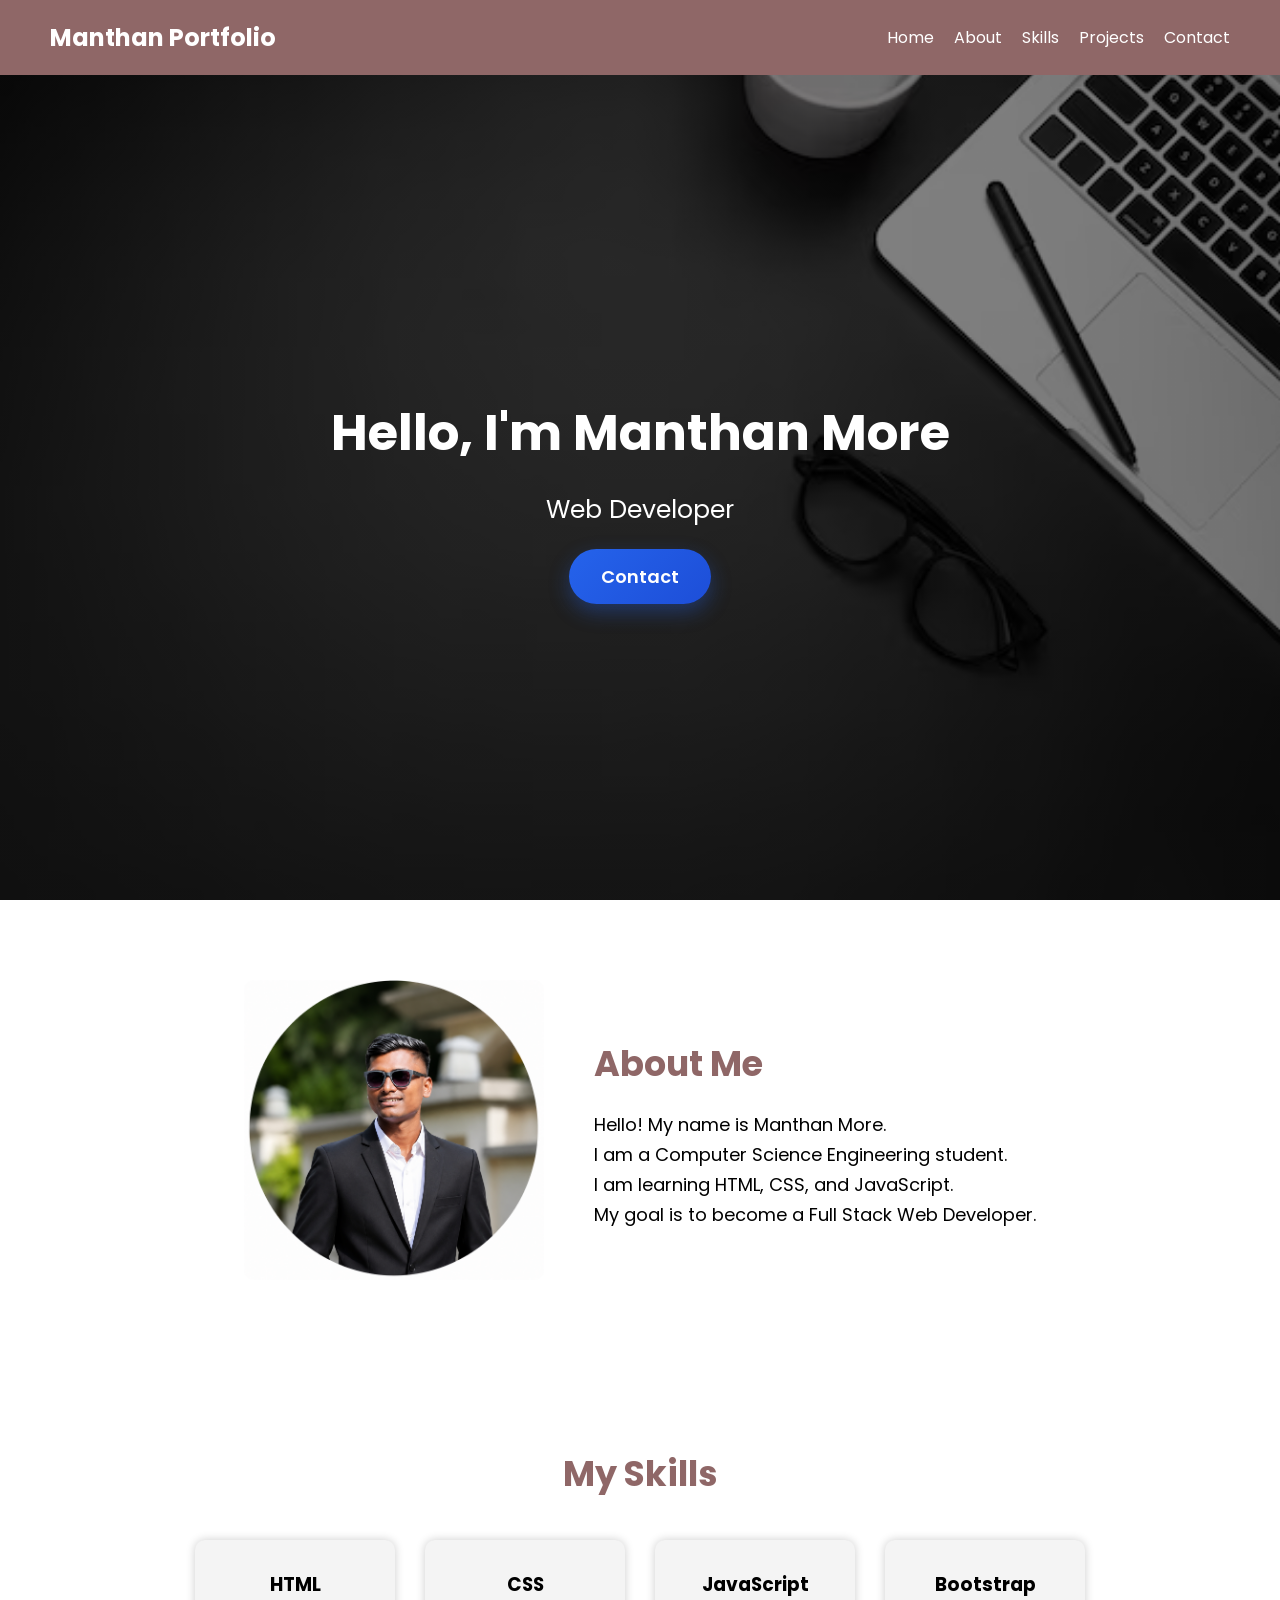
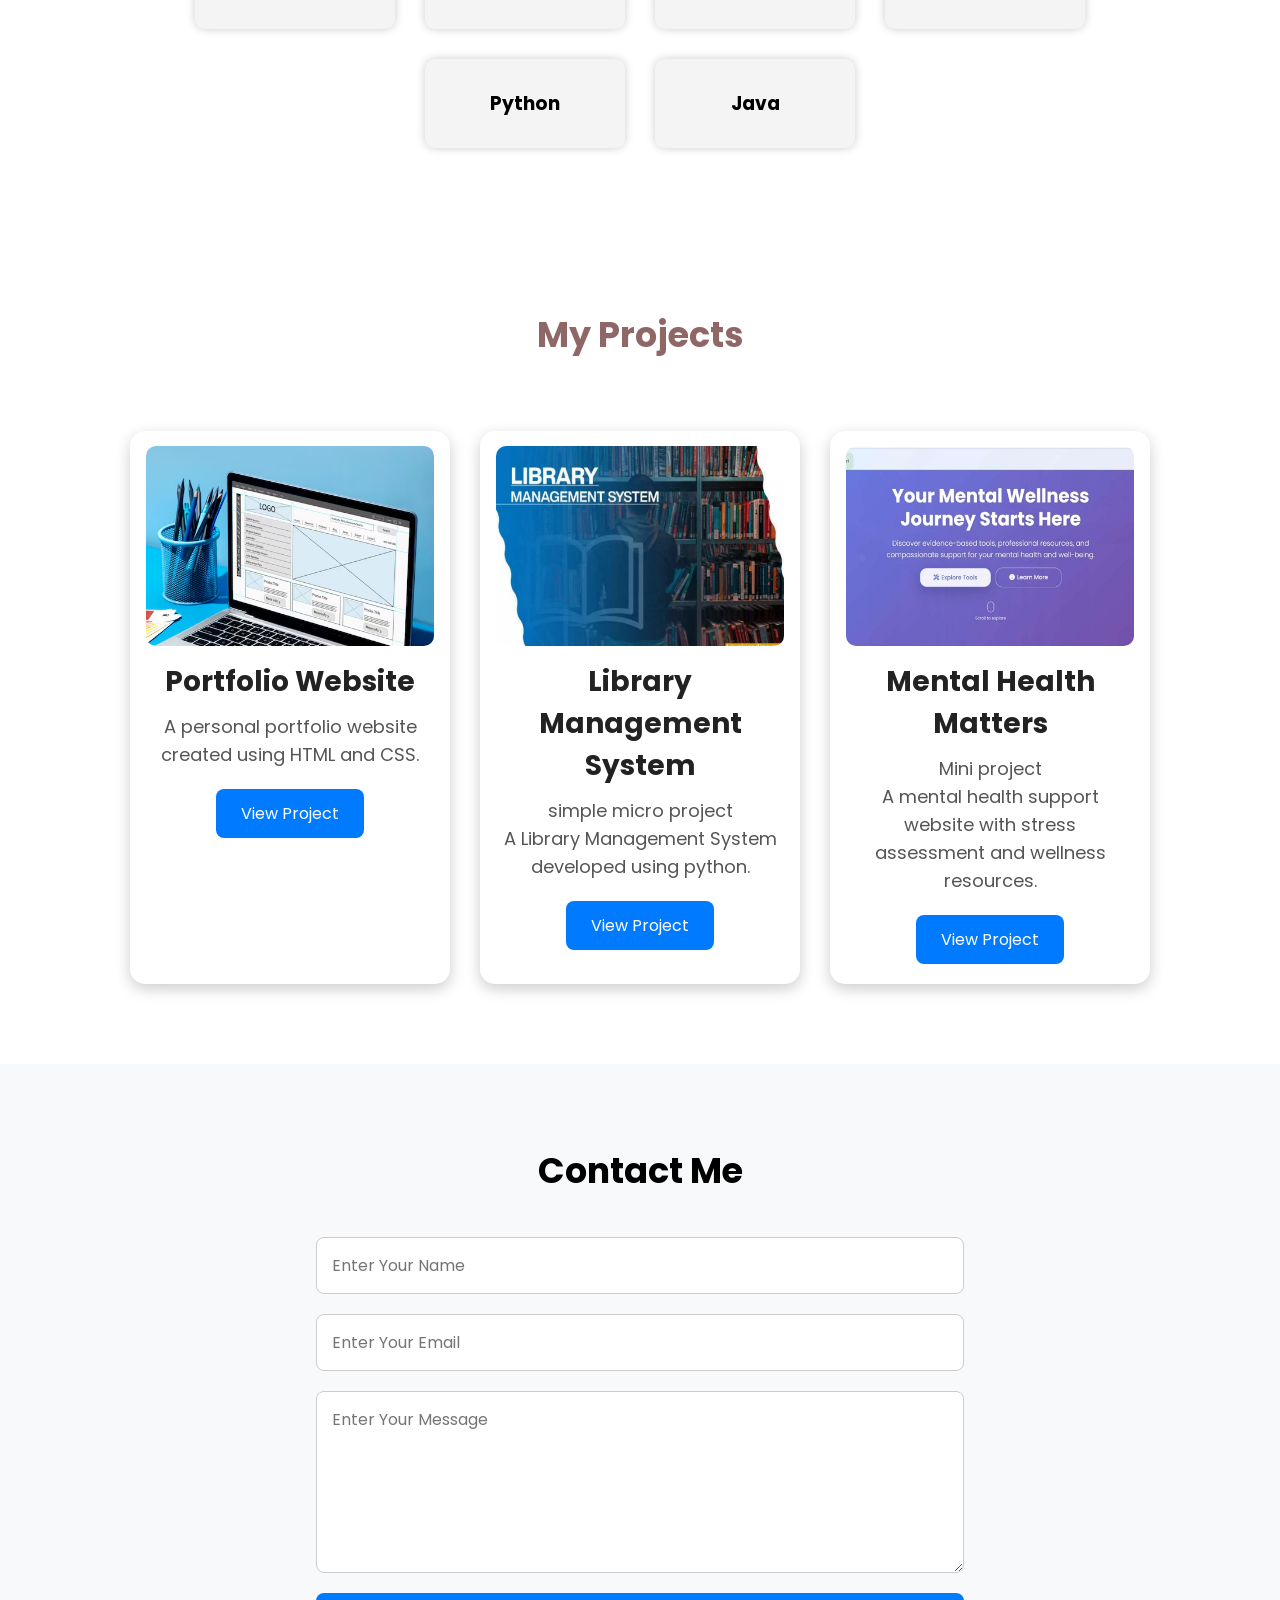
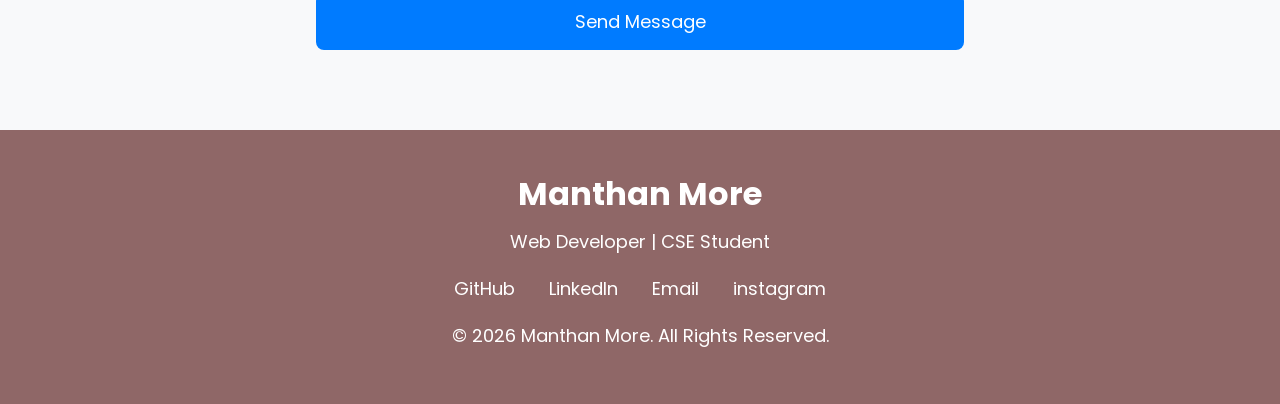
<file: index.html>
<!DOCTYPE html>
<html lang="en">
<head>
    <meta charset="UTF-8">
    <meta name="viewport" content="width=device-width, initial-scale=1.0">
    <title>My Portfolio</title>

    <link rel="stylesheet" href="manthanportfolio.css">
    <link rel="preconnect" href="https://fonts.googleapis.com">
<link rel="preconnect" href="https://fonts.gstatic.com" crossorigin>

<link href="https://fonts.googleapis.com/css2?family=Poppins:wght@300;400;500;600;700&display=swap" rel="stylesheet">
</head>
<body>

<nav>
    <h2>Manthan Portfolio</h2>
    <ul>
    <li><a href="#home">Home</a></li>
    <li><a href="#about">About</a></li>
    <li><a href="#skills">Skills</a></li>
    <li><a href="#projects">Projects</a></li>
    <li><a href="#contact">Contact</a></li>
    </ul>
</nav>


<section id="home" class="hero">

    <h1>Hello, I'm Manthan More</h1>

    <p>Web Developer</p>
<a href="#contact">
    <button>Contact</button>
</a>
</section>


<section id="about" class="about">

    <div class="about-image">
        <img src="manthanprofile.png" alt="Profile Image">
    </div>

    <div class="about-text">
        <h2>About Me</h2>

        <p>
            Hello! My name is Manthan More.<br> I am a Computer Science Engineering student.<br>
            I am learning HTML, CSS, and JavaScript.<br> My goal is to become a Full Stack Web Developer.
        </p>
    </div>

</section>


<section id="skills" class="skills">

    <h2>My Skills</h2>

    <div class="skill-container">

        <div class="skill-box">
            <h3>HTML</h3>
        </div>

        <div class="skill-box">
            <h3>CSS</h3>
        </div>

        <div class="skill-box">
            <h3>JavaScript</h3>
        </div>

        <div class="skill-box">
            <h3>Bootstrap</h3>
        </div>

        <div class="skill-box">
            <h3>Python</h3>
        </div>

        <div class="skill-box">
            <h3>Java</h3>
        </div>

    </div>

</section>

 

<section id="projects" class="projects">

    <h2>My Projects</h2>

    <div class="project-container">

        <div class="project-card">
            <img src="portfolio.avif" alt="Portfolio Website">

            <h3>Portfolio Website</h3>

            <p>
                A personal portfolio website created using HTML and CSS.
            </p>

          
    <a href="https://manthanmore4217-glitch.github.io/Manthan-portfolio-/" target="_blank">
    <button>View Project</button>
</a>
        </div>

        <div class="project-card">
            <img src="library.webp" alt="Library">

            <h3>Library Management System</h3>

            <p>
               simple micro project<br>A Library Management System developed using python.
            </p>

            <a href="https://github.com/manthanmore4217-glitch/Library-Management-System" target="_blank">
    <button>View Project</button>
</a>
        </div>

        <div class="project-card">
            <img src="megaproject.jpeg" alt="Mental Health Matters">

            <h3>Mental Health Matters</h3>

            <p>
               Mini project<br> A mental health support website with stress assessment and wellness resources.
            </p>
<a href="https://github.com/vickymitake24-hue/your-mental-health-matters" target="_blank">
            <button>View Project</button>
            </a>
        </div>

    </div>

</section>



<section id="contact" class="contact">

    <h2>Contact Me</h2>

    <form>

        <input type="text" placeholder="Enter Your Name">

        <input type="email" placeholder="Enter Your Email">

        <textarea rows="6" placeholder="Enter Your Message"></textarea>

        <button type="submit">Send Message</button>

    </form>

</section>



<footer class="footer">

    <h2>Manthan More</h2>

    <p>Web Developer | CSE Student</p>

    <div class="social-links">
        <a href="https://github.com/manthanmore4217-glitch/Manthan-portfolio-">GitHub</a>
        <a href="https://www.linkedin.com/in/manthan-more-300964384?utm_source=share_via&utm_content=profile&utm_medium=member_android">LinkedIn</a>
        <a href="mailto:manthanmore4217@gmail.com">Email</a>
        <a href="https://www.instagram.com/mantyaa._?igsh=ZG01c2Zja29kZndz">instagram</a>
    </div>

    <p class="copyright">
        © 2026 Manthan More. All Rights Reserved.
    </p>

</footer>
</body>
</html>
</file>
<file: manthanportfolio.css>
*{
    margin:0;
    padding:0;
    box-sizing:border-box;
    font-family: 'Poppins', sans-serif;
}

body{
    font-family:Arial, sans-serif;
    font-family: 'Poppins', sans-serif;
}
nav{
    display:flex;
    justify-content:space-between;
    align-items:center;
    padding:20px 50px;
    background-color:#8f6767;

    position:fixed;
    top:0;
    left:0;
    width:100%;
    z-index:1000;
    box-sizing:border-box;
}
nav h2{
    color:white;
}

nav ul{
    display:flex;
    list-style:none;
}
nav ul li{
    margin-left:20px;
}

nav ul li a{
    color:white;
    text-decoration:none;
}



.hero{
    height:100vh;
    background:
        linear-gradient(rgba(0,0,0,0.5), rgba(0,0,0,0.5)),
        url("background.avif");

    background-size:cover;
    background-position:center;
    background-repeat:no-repeat;

    display:flex;
    justify-content:center;
    align-items:center;
    flex-direction:column;
    text-align:center;
    padding-top:100px;
    color:white;
    animation: fadeUp 1s ease;
}
@keyframes fadeUp{
    from{
        opacity:0;
        transform:translateY(40px);
    }
    to{
        opacity:1;
        transform:translateY(0);
    }
}

.hero h1{
    font-size:50px;
    margin-bottom:20px;
}

.hero p{
    font-size:25px;
    margin-bottom:20px;
}

.hero button{
    padding: 14px 32px;
    font-size: 18px;
    font-weight: 600;
    color: #fff;
    background: linear-gradient(135deg, #2563eb, #1d4ed8);
    border: none;
    border-radius: 50px;
    cursor: pointer;
    transition: all 0.3s ease;
    box-shadow: 0 8px 20px rgba(37, 99, 235, 0.35);
}

.hero button:hover{
    transform: translateY(-4px);
    box-shadow: 0 12px 28px rgba(37, 99, 235, 0.45);
    background: linear-gradient(135deg, #1d4ed8, #1e40af);
}



.about{
    display:flex;
    justify-content:center;
    align-items:center;
    padding:80px 100px;
    gap:50px;
}

.about-image img{
    width: 300px;
    border-radius: 10px;
    transition:0.4s ease;
}
.about-image img:hover{
    transform:scale(1.05);
}

.about-text{
    max-width:600px;
}

.about-text h2{
    font-size:35px;
    margin-bottom:20px;
    color:#8f6767;
}

.about-text p{
    font-size:18px;
    line-height:30px;
}



.skills{
    padding:80px 100px;
    text-align:center;
}

.skills h2{
    font-size:35px;
    margin-bottom:40px;
    color: #8f6767;
}

.skill-container{
    display:flex;
    justify-content:center;
    gap:30px;
    flex-wrap:wrap;
}

.skill-box{
    width:200px;
    padding:30px;
    background:#f4f4f4;
    border-radius:10px;
    box-shadow:0 0 10px rgba(0,0,0,0.2);
     transition:0.3s ease;
}
.skill-box:hover{
    background-color: #8f6767;
    box-shadow:0 10px 20px rgba(0,0,0,0.3);
    transform:translateY(-8px);
    color: #f4f4f4;
}



.projects{
    padding:80px 100px;
    text-align:center;
}

.projects h2{
    font-size:35px;
    margin-bottom:40px;
    color: #8f6767;
}

.project-container{
    display:flex;
    justify-content:center;
    gap:30px;
    flex-wrap:wrap;
    padding-top:30px;
}

.project-card{
    width:320px;
    background:#fff;
    border-radius:15px;
    overflow:hidden;
    box-shadow:0 5px 15px rgba(0,0,0,0.2);
    transition:0.3s;
    text-align:center;
    padding-bottom:20px;
}

.project-card:hover{
    transform:translateY(-10px);
    box-shadow:0 10px 25px rgba(0,0,0,0.3);
}

.project-card img{
    width:90%;
    height:200px;
    object-fit:cover;
    margin:15px auto 10px;
    display:block;
    border-radius:10px;
}

.project-card h3{
    font-size:28px;
    margin:15px 10px 10px;
    color:#222;
}

.project-card p{
    font-size:18px;
    color:#555;
    line-height:28px;
    padding:0 20px;
    margin-bottom:20px;
}

.project-card button{
    background:#007bff;
    color:white;
    border:none;
    padding:12px 25px;
    border-radius:8px;
    font-size:16px;
    cursor:pointer;
    transition:0.3s;
}

.project-card button:hover{
    background:#0056b3;
    transform:scale(1.05);
}



.contact{
    padding:80px 100px;
    text-align:center;
    background:#f8f9fa;
}

.contact h2{
    font-size:35px;
    margin-bottom:40px;
}

.contact form{
    width:60%;
    margin:auto;
    display:flex;
    flex-direction:column;
}

.contact input,
.contact textarea{
    padding:15px;
    margin-bottom:20px;
    border:1px solid #ccc;
    border-radius:8px;
    font-size:16px;
    outline:none;
}

.contact input:focus,
.contact textarea:focus{
    border-color:#007bff;
}

.contact button{
    padding:15px;
    border:none;
    background:#007bff;
    color:white;
    font-size:18px;
    border-radius:8px;
    cursor:pointer;
    transition:0.3s;
}

.contact button:hover{
    background:#0056b3;
    transform:scale(1.05);
}
#about,
#skills,
#projects,
#contact{
    scroll-margin-top:100px;
}



.footer{
    background:#8f6767;
    color:white;
    text-align:center;
    padding:40px 20px;
}

.footer h2{
    font-size:32px;
    margin-bottom:10px;
}

.footer p{
    font-size:18px;
    margin-bottom:15px;
}

.social-links{
    margin:20px 0;
}

.social-links a{
    text-decoration:none;
    color:white;
    margin:0 15px;
    font-size:18px;
    transition:0.3s;
}

.social-links a:hover{
    color:#ffd700;
}

.copyright{
    margin-top:20px;
    font-size:15px;
}



@media (max-width:768px){

    nav{
        flex-direction:column;
        padding:15px 20px;
    }

    nav h2{
        font-size:24px;
        margin-bottom:15px;
    }

    nav ul{
        width:100%;
        display:flex;
        justify-content:center;
        flex-wrap:wrap;
        gap:15px;
    }

    nav ul li{
        margin:0;
    }

    nav ul li a{
        font-size:16px;
    }

    .hero{
        min-height:100vh;
        height:auto;
        padding:140px 20px 60px;
        background-position:center;
        background-size:cover;
    }

    .hero h1{
        font-size:34px;
        line-height:45px;
    }

    .hero p{
        font-size:20px;
    }

    .hero button{
        margin-top:20px;
    }

    .about{
        flex-direction:column;
        padding:60px 20px;
        text-align:center;
    }

    .about-image img{
        width:220px;
        height:220px;
        object-fit:cover;
        border-radius:50%;
    }

    .about-text{
        max-width:100%;
    }

    .about-text h2{
        margin-top:20px;
    }

    .skills{
        padding:60px 20px;
    }

    .skill-container{
        gap:20px;
    }

    .skill-box{
        width:100%;
        max-width:300px;
    }

    .projects{
        padding:60px 20px;
    }

    .project-container{
        gap:25px;
    }

    .project-card{
        width:100%;
        max-width:340px;
        margin:auto;
    }

    .project-card img{
        width:90%;
        height:200px;
    }

    .contact{
        padding:60px 20px;
    }

    .contact form{
        width:100%;
    }

    .footer h2{
        font-size:26px;
    }

    .social-links a{
        margin:0 8px;
        font-size:16px;
    }
}
</file>
